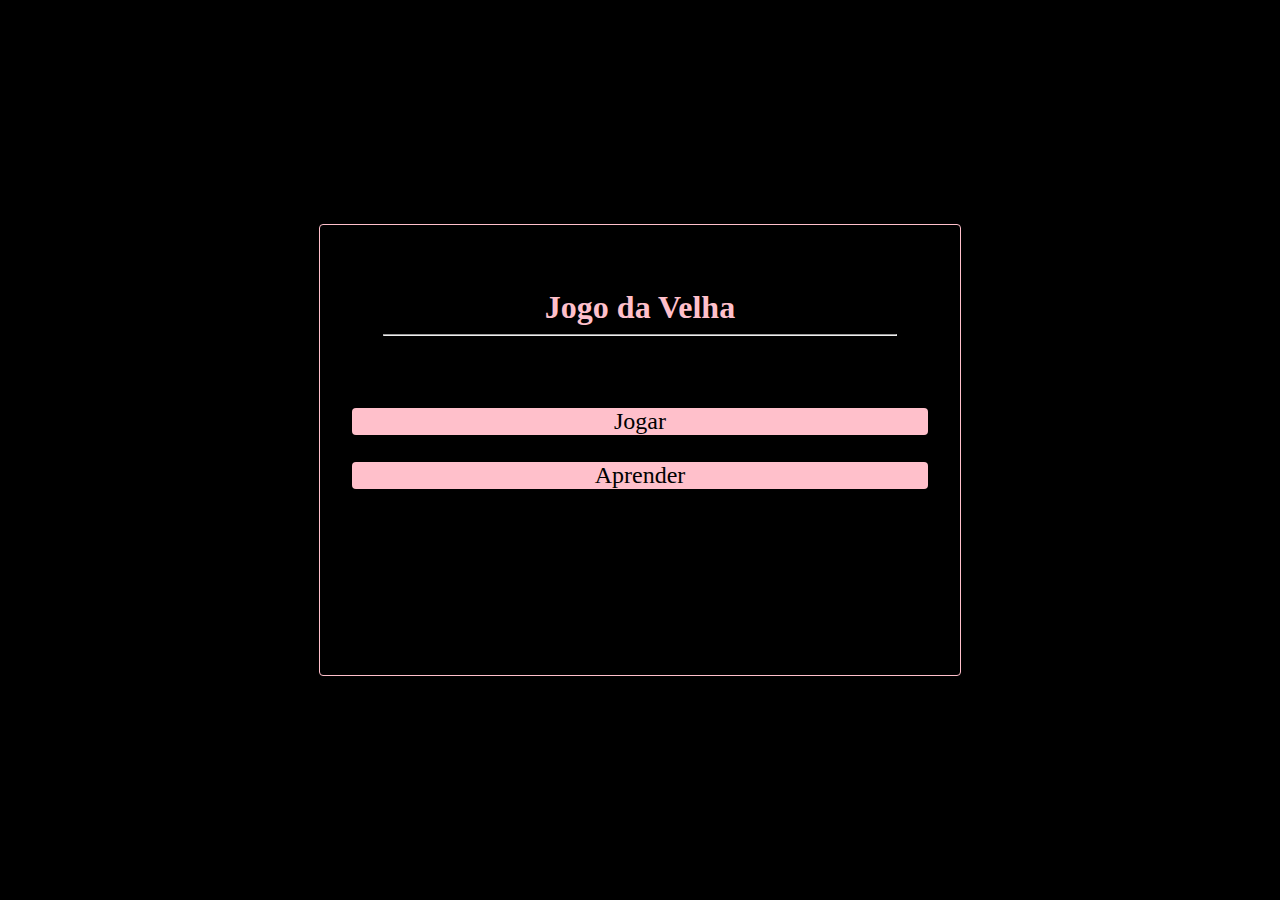
<file: index.html>
<!DOCTYPE html>
<html lang="pt-br">
  <head>
    <meta charset="UTF-8" />
    <meta http-equiv="X-UA-Compatible" content="IE=edge" />
    <meta name="viewport" content="width=device-width, initial-scale=1.0" />
    <title>Jogo da Velha</title>
  </head>
  <body>
    <div class="root center">
      <section class="container">
        <strong id="title">Jogo da Velha</strong>
        <hr class="separator">
        <nav id="navigator">
          <a class="option center" href="jogar.html"> Jogar </a>
          <a class="option center" href="aprender.html"> Aprender </a>
        </nav>
      </section>
    </div>

    <style>
      body {
        margin: 0px;
        padding: 0px;
        --cor-principal: pink;
      }

      .root {
        width: 100vw;
        height: 100vh;
        background-color: black;
        color: var(--cor-principal);
      }

      .center {
        display: flex;
        justify-content: center;
        align-items: center;
      }

      .container {
        width: 50%;
        height: 50%;
        border: solid 1px var(--cor-principal);
        border-radius: 4px;
        display: flex;
        flex-direction: column;
      }

      #title {
        font-size: 2rem;
        margin-top: 10%;
        text-align: center;
        width: 100%;
      }

      .separator{
        width: 80%;
        background-color: var(--cor-principal);
      }

      #navigator {
        display: flex;
        flex-direction: column;
        height: 100%;
        margin-top: 10%;
        gap: 10%;
      }

      .option {
        width: 90%;
        background-color: pink;
        font-size: 1.5rem;
        margin: 0px 5%;
        color: black;
        text-decoration: none;
        border-radius: 4px;
      }
      .option:hover{
        transition: 1s;
        background-color: rgb(253, 150, 165);
      }
    </style>
  </body>
</html>
</file>
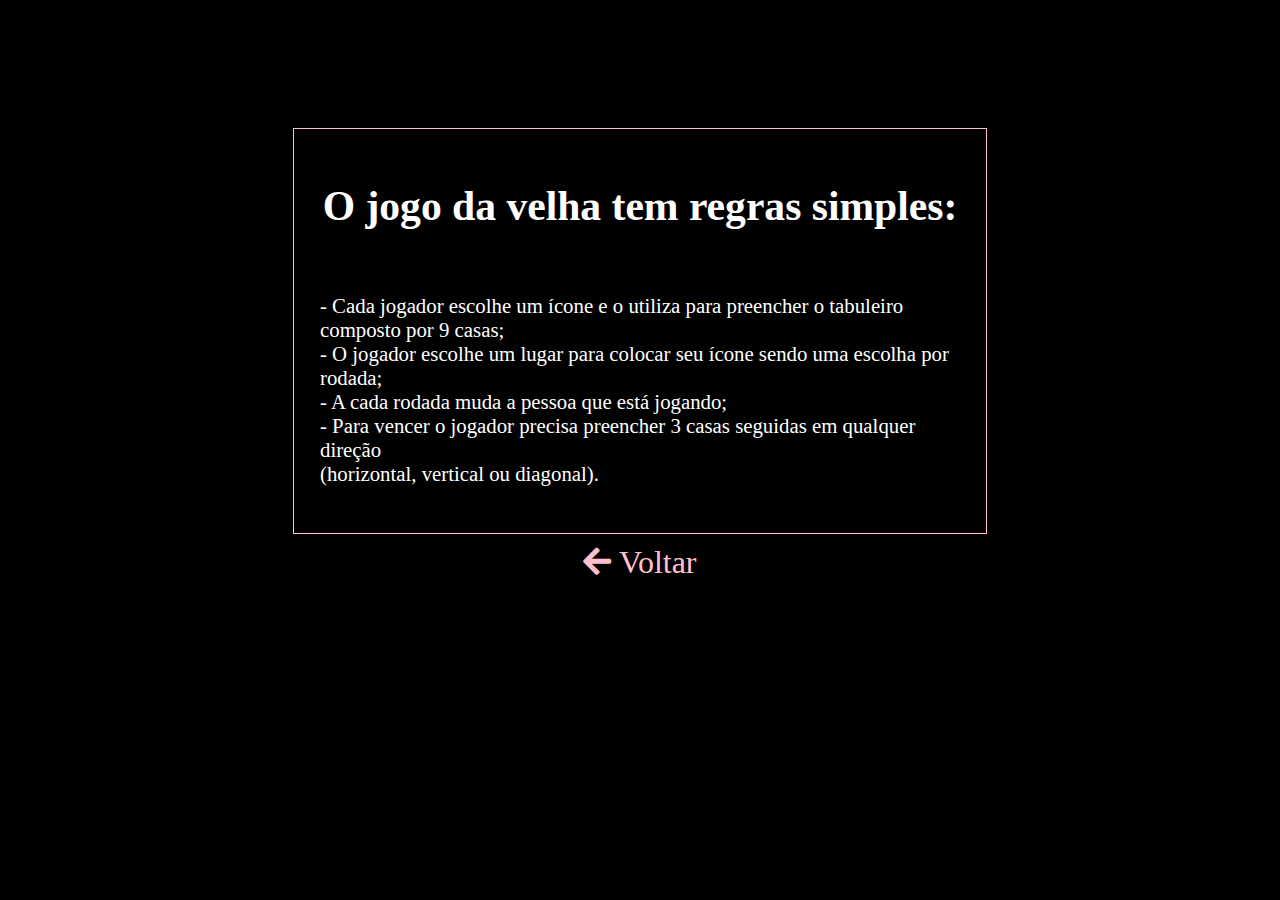
<file: aprender.html>
<!DOCTYPE html>
<html lang="pt-br">
  <head>
    <meta charset="UTF-8" />
    <meta http-equiv="X-UA-Compatible" content="IE=edge" />
    <meta name="viewport" content="width=device-width, initial-scale=1.0" />
    <link
      href="https://cdnjs.cloudflare.com/ajax/libs/font-awesome/5.13.0/css/all.min.css"
      rel="stylesheet"
    />
    <title>Aprender</title>
  </head>
  <body>
    <main class="root">
       <section>
        <strong><h1 style="text-align: center;">O jogo da velha tem regras simples: </h1></strong>
        <p style="margin-top: 10%;">
            
            - Cada jogador escolhe um ícone e o utiliza para preencher o tabuleiro composto por 9 casas; <br>
            - O jogador escolhe um lugar para colocar seu ícone sendo uma escolha por rodada; <br>
            - A cada rodada muda a pessoa que está jogando; <br>
            - Para vencer o jogador precisa preencher 3 casas seguidas em qualquer direção <br>
            (horizontal, vertical ou diagonal).

        </p>
       </section>

      <a href="index.html" style="text-decoration: none; margin-top: 10px; font-size: 2rem;">
        <i class="fa fa-arrow-left pink" aria-hidden="true"></i>
        <span class="pink">Voltar</span>
      </a>
    </main>

    <style>
      body {
        margin: 0px;
        padding: 0px;
        --cor-principal: pink;
      }

      .root {
        width: 100vw;
        height: 100vh;
        background-color: black;
        color: var(--cor-principal);
        display: flex;
        flex-direction: column;
        align-items: center;
      }

      .pink {
        color: var(--cor-principal);
      }

      section{
        width: 50%;
        color: white;
        font-size: 1.3rem;
        border: 1px solid var(--cor-principal);
        margin-top: 10%;
        padding: 2%;
      }
    </style>
  </body>
</html>
</file>
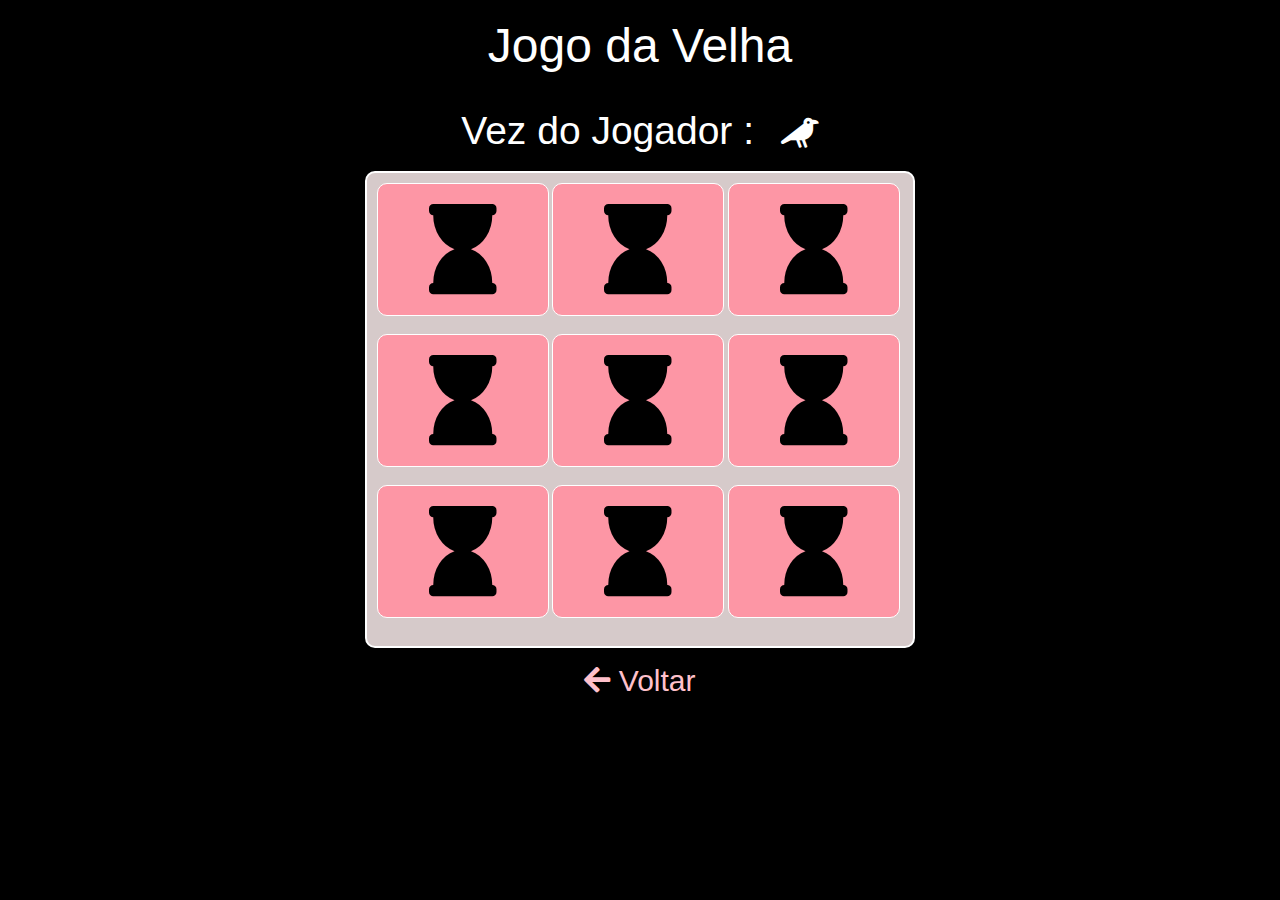
<file: jogar.html>
<!DOCTYPE html>
<html lang="pt-br">
<head>
	<meta charset="UTF-8">
	<meta http-equiv="X-UA-Compatible" content="IE=edge">
	<meta name="viewport" content="width=device-width, initial-scale=1.0">
	<link rel="stylesheet" href="https://www.w3schools.com/w3css/4/w3.css">
	<link href="https://cdnjs.cloudflare.com/ajax/libs/font-awesome/5.13.0/css/all.min.css" rel="stylesheet">
	<link rel="stylesheet" href="css/style.css">
	<title>Jogo Da Velha</title>
</head>
	<body class="w3-black" onload="loadGame()">
		<div class="corpo">
			<div id="titulo">
				<a href="jogar.html" >
					<h1 class=" w3-center w3-xxxlarge" value="jogo da velha">Jogo da Velha</h1> 
				</a>
			</div>
			<h2 id="subTitulo" class=" w3-center" ></h2>
			<div id="tabuleiro">
				<div class="row">
					<button class="btn" onclick="clicar(this)" class="w3-xxlarge" id="btnl1c1"> 
						<i  style="font-size: 6em" class="fa fa-hourglass" aria-hidden="true"></i>
					</button>
					<button class="btn" onclick="clicar(this)" class="w3-xxlarge" id="btnl1c2">
						<i  style="font-size: 6em" class="fa fa-hourglass" aria-hidden="true"></i>
					</button>
					<button class="btn" onclick="clicar(this)" class="w3-xxlarge" id="btnl1c3">
						<i  style="font-size: 6em" class="fa fa-hourglass" aria-hidden="true"></i>
					</button>
				</div>
				<div class="row">
					<button class="btn" onclick="clicar(this)" class="w3-xxlarge" id="btnl2c1">
						<i  style="font-size: 6em" class="fa fa-hourglass" aria-hidden="true"></i>
					</button>
					<button class="btn" onclick="clicar(this)" class="w3-xxlarge" id="btnl2c2">
						<i  style="font-size: 6em" class="fa fa-hourglass" aria-hidden="true"></i>
					</button>
					<button class="btn" onclick="clicar(this)" class="w3-xxlarge" id="btnl2c3">
						<i  style="font-size: 6em" class="fa fa-hourglass" aria-hidden="true"></i>
					</button>
				</div>
				<div class="row">
					<button class="btn" onclick="clicar(this)" class="w3-xxlarge" id="btnl3c1">
						<i  style="font-size: 6em" class="fa fa-hourglass" aria-hidden="true"></i>
					</button>
					<button class="btn" onclick="clicar(this)" class="w3-xxlarge" id="btnl3c2">
						<i  style="font-size: 6em" class="fa fa-hourglass" aria-hidden="true"></i>
					</button>
					<button class="btn" onclick="clicar(this)" class="w3-xxlarge" id="btnl3c3">
						<i  style="font-size: 6em" class="fa fa-hourglass" aria-hidden="true"></i>
					</button>
				</div>
			</div>

			<a href="index.html" style="text-decoration: none; margin-top: 10px; font-size: 2rem;">
				<i class="fa fa-arrow-left" style="color: pink;" aria-hidden="true"></i>
				<span style="color: pink;">Voltar</span>
			</a>
		</div>
		<script src="js/logica.js"></script>
	</body>
</html>
</file>
<file: css/style.css>
body{
    margin:0px;
    padding:0px;
    border:0px;
    font-family: arial, helvetica, sans-serif;
    background-color:rgb(43, 5, 5);
}

.corpo{
    height: 100vh;
    width: 100vw;
    display: flex;
    flex-direction: column;
    align-items: center;
}

#tabuleiro {
    background-color: rgb(214, 202, 202);
    height: 53vh;
    width: 43vw;
    border: solid 2px white;
    border-radius: 10px;
    padding: 10px;
    display: flex;
    justify-content: center;
    flex-wrap: wrap;
    overflow: hidden;
}

.row{
    width: 100%;
    height: 30%;
    display: grid;
    grid-template-columns: 1fr 1fr 1fr;
      
}

.btn{
    background-color:rgb(253, 150, 165);
    border: solid 1px white;
    border-radius: 10px;
    padding:1%;

    width: 98%;
    height: 98%;
}

.btn:hover{
    transform: scale(1.05);
    border: solid 1px rgb(253, 150, 165);
    transition: 0.5s;
}


.corpo a{
    text-decoration:none;	
}

.rodape{ display:block; }
</file>
